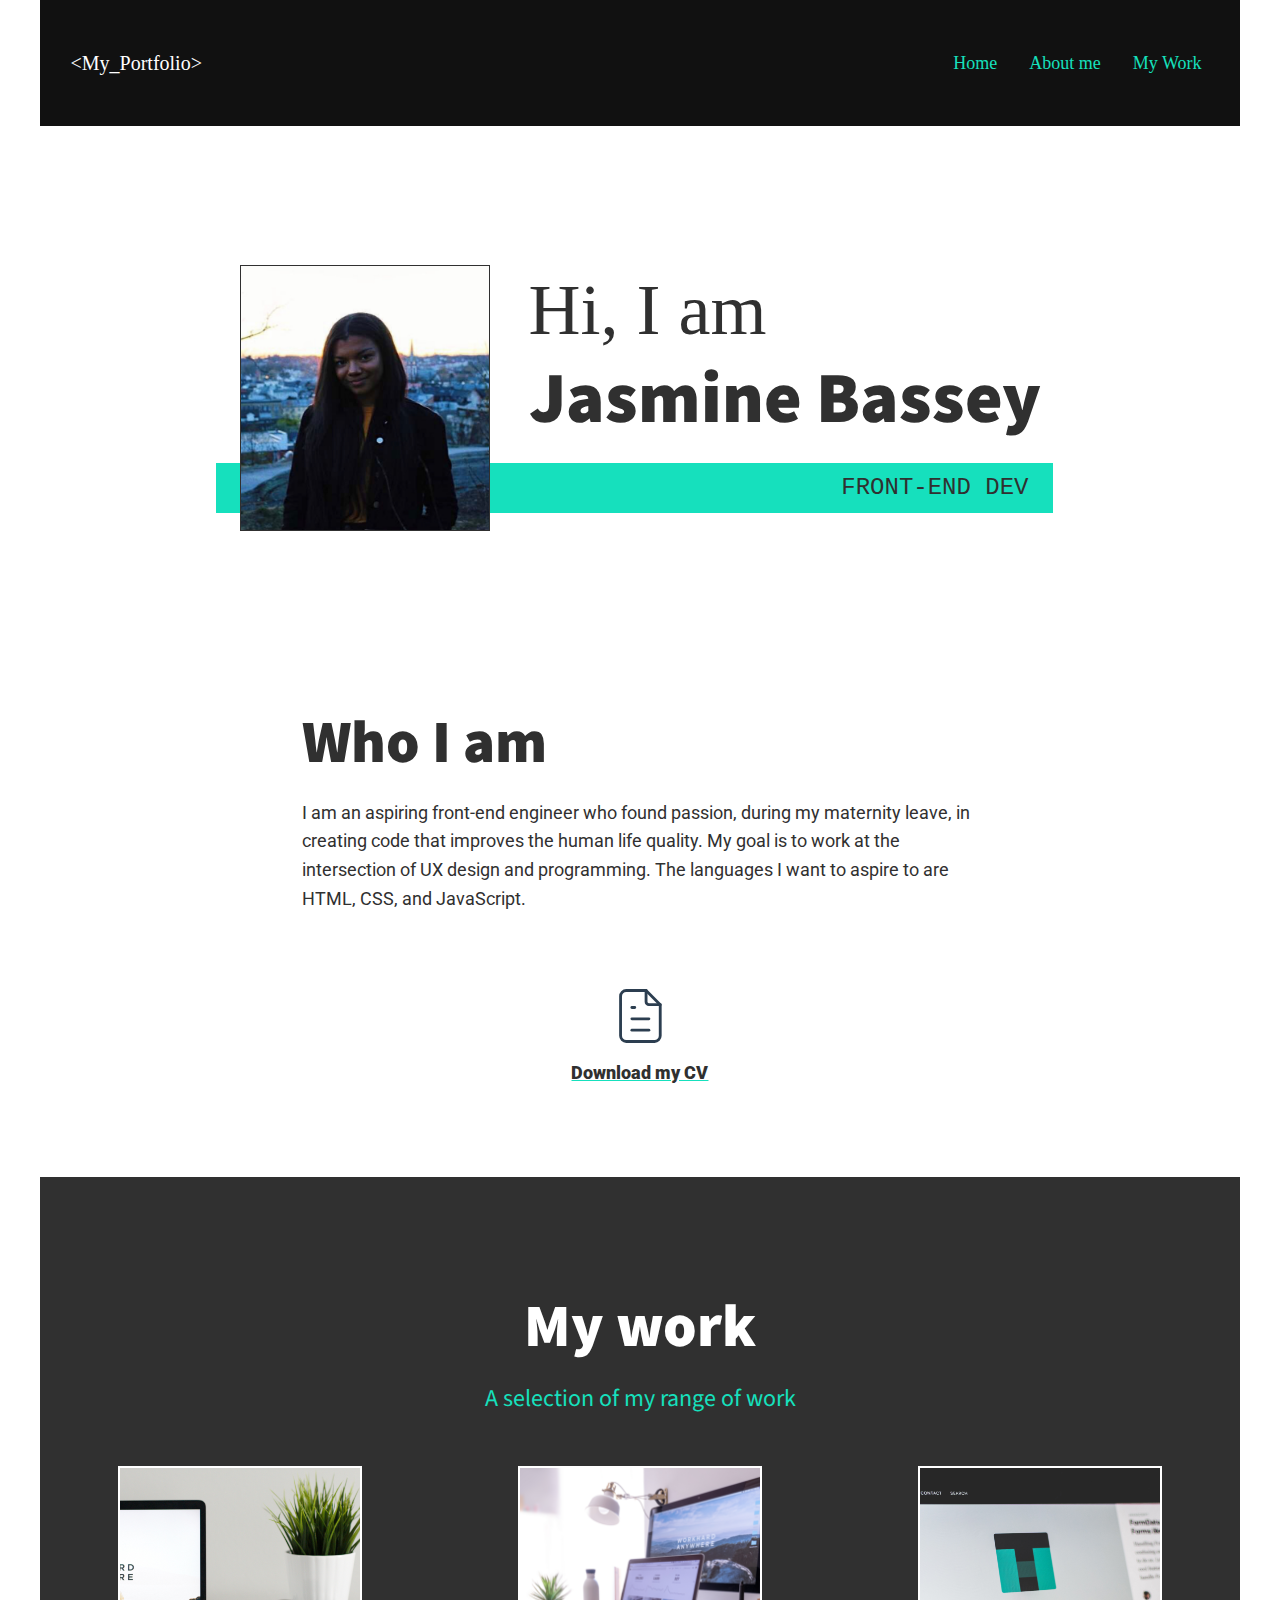
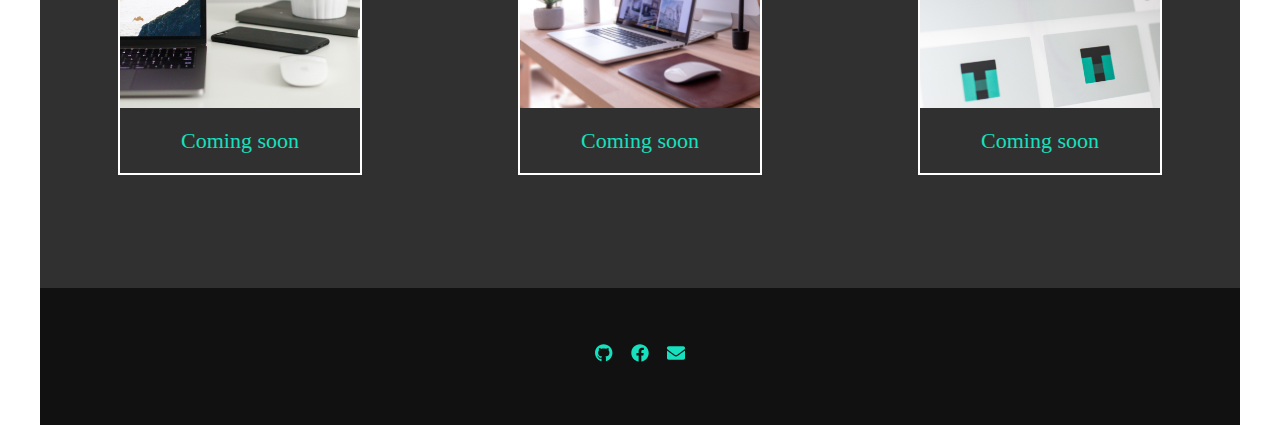
<file: Portfolio/index.html>
<!DOCTYPE html>
<html lang="en">
    <head>
        <meta charset="UTF-8">
        <meta http-equiv="X-UA-Compatible" content="IE=edge">
        <meta name="viewport" content="width=device-width, initial-scale=1.0">
        <title>Portfolio Website</title>
        <link rel="stylesheet" href="Resources/normalize.css">
        <link rel="preconnect" href="https://fonts.googleapis.com">
        <link rel="preconnect" href="https://fonts.gstatic.com" crossorigin>
        <link href="https://fonts.googleapis.com/css2?family=Roboto:wght@300&family=Source+Sans+Pro:wght@300;400;600&display=swap" rel="stylesheet">

        <link rel="stylesheet" href="./Resources/style.css">

    </head>

    <body>
        <header>
            <nav class="navbar">
                <div class="logo">&ltMy_Portfolio&gt</div>
            
                <a href="#" class="toggle-button">
                    <span class="bar"> </span>
                    <span class="bar"> </span>
                    <span class="bar"> </span>
                </a>
    
                <ul class= "nav__list">
                    <li class="nav__item"><a href="#home" class="nav__link">Home</a> </li>
                    <li class="nav__item"><a href="#about" class="nav__link">About me</a> </li>
                    <li class="nav__item"><a href="#work" class="nav__link">My Work</a> </li>
                </ul>
            </nav>
        </header>
    
        <!--Introduction-->

        <section class="section__tag intro" id="home">
            <h1 class="section__title section__title--intro">
                Hi, I am <strong>Jasmine Bassey</strong>
            </h1>
            <p class="section__subtitle section__subtitle--intro"> FRONT-END DEV</p>
            <img src= "Resources/Images/profile.png" alt="pic of girl" class="intro__img">
        </section>

        <!-- About Me section-->

        <section class="section__tag about-me" id="about">
            <div class="about-me__body">
                <h2 class="section__title section__title--about"> Who I am </h2>
                <p>I am an aspiring front-end engineer who found passion, during my maternity leave, in creating code that improves the human life quality. My goal is to work at the intersection of UX design and programming. The languages I want to aspire to are HTML, CSS, and JavaScript. </p>
                <a href="./Resources/CV Jasmine (2).pdf" class="cv-link">
                    <svg xmlns="http://www.w3.org/2000/svg" class="cv-icon" 
                        height="68"
                        width="100%"
                        viewBox="0 0 24 24"
                        stroke="#2c3e50"
                        fill="none" stroke-linecap="round" stroke-linejoin="round">
                        <path stroke="none" d="M0 0h24v24H0z" fill="none"/>
                        <path d="M14 3v4a1 1 0 0 0 1 1h4" />
                        <path d="M17 21h-10a2 2 0 0 1 -2 -2v-14a2 2 0 0 1 2 -2h7l5 5v11a2 2 0 0 1 -2 2z" />
                        <line x1="9" y1="9" x2="10" y2="9"/>
                        <line x1="9" y1="13" x2="15" y2="13"/>
                        <line x1="9" y1="17" x2="15" y2="17"/>
                    </svg>
                    <div class="cv-icon-text">
                        <span>Download my CV</span>
                    </div>
                </a>
            </div> 
        </section>

        <!-- My work section-->

        <section class="section__tag my-work" id="work">
            <h2 class="section__title section__title--work">My work</h2>
            <p class="section__subtitle section__subtitle--work">A selection of my range of work</p>

            <div class="portfolio">
                <!-- Portfolio item 01-->
                <a href="./portfolio-item.html" class="portfolio__item">
                    <img src="Resources/Images/Rectangle-3-copy.png" alt="">
                    <div class="portfolio__name">
                        <span>Coming soon</span>
                    </div>
                </a>
        

                <!-- Portfolio item 02-->
                <a href="#" class="portfolio__item">
                    <img src="Resources/Images/Rectangle-3.png" alt="">
                    <div class="portfolio__name">
                        <span>Coming soon</span>
                    </div>
                    
                </a>
        

                <!-- Portfolio item 03-->
                <a href="#" class="portfolio__item">
                    <img src="Resources/Images/Rectangle-3-copy-2.png" alt="">
                    <div class="portfolio__name">
                        <span>Coming soon</span>
                    </div>
                </a>
        
            </div>
        </section>

        <!-- Footer -->

        <footer class="footer">

            <ul class="social-list">

                <li class="social-list__item">
                    <a class="social-list__link" href="https://github.com">
                        <svg 
                            xmlns="http://www.w3.org/2000/svg"
                            role="img" 
                            height="18"
                            viewBox="0 0 512 512">
                            <path 
                                d="M165.9 397.4c0 2-2.3 3.6-5.2 3.6c-3.3.3-5.6-1.3-5.6-3.6c0-2 2.3-3.6 5.2-3.6c3-.3 5.6 1.3 5.6 3.6zm-31.1-4.5c-.7 2 1.3 4.3 4.3 4.9c2.6 1 5.6 0 6.2-2s-1.3-4.3-4.3-5.2c-2.6-.7-5.5.3-6.2 2.3zm44.2-1.7c-2.9.7-4.9 2.6-4.6 4.9c.3 2 2.9 3.3 5.9 2.6c2.9-.7 4.9-2.6 4.6-4.6c-.3-1.9-3-3.2-5.9-2.9zM244.8 8C106.1 8 0 113.3 0 252c0 110.9 69.8 205.8 169.5 239.2c12.8 2.3 17.3-5.6 17.3-12.1c0-6.2-.3-40.4-.3-61.4c0 0-70 15-84.7-29.8c0 0-11.4-29.1-27.8-36.6c0 0-22.9-15.7 1.6-15.4c0 0 24.9 2 38.6 25.8c21.9 38.6 58.6 27.5 72.9 20.9c2.3-16 8.8-27.1 16-33.7c-55.9-6.2-112.3-14.3-112.3-110.5c0-27.5 7.6-41.3 23.6-58.9c-2.6-6.5-11.1-33.3 2.6-67.9c20.9-6.5 69 27 69 27c20-5.6 41.5-8.5 62.8-8.5s42.8 2.9 62.8 8.5c0 0 48.1-33.6 69-27c13.7 34.7 5.2 61.4 2.6 67.9c16 17.7 25.8 31.5 25.8 58.9c0 96.5-58.9 104.2-114.8 110.5c9.2 7.9 17 22.9 17 46.4c0 33.7-.3 75.4-.3 83.6c0 6.5 4.6 14.4 17.3 12.1C428.2 457.8 496 362.9 496 252C496 113.3 383.5 8 244.8 8zM97.2 352.9c-1.3 1-1 3.3.7 5.2c1.6 1.6 3.9 2.3 5.2 1c1.3-1 1-3.3-.7-5.2c-1.6-1.6-3.9-2.3-5.2-1zm-10.8-8.1c-.7 1.3.3 2.9 2.3 3.9c1.6 1 3.6.7 4.3-.7c.7-1.3-.3-2.9-2.3-3.9c-2-.6-3.6-.3-4.3.7zm32.4 35.6c-1.6 1.3-1 4.3 1.3 6.2c2.3 2.3 5.2 2.6 6.5 1c1.3-1.3.7-4.3-1.3-6.2c-2.2-2.3-5.2-2.6-6.5-1zm-11.4-14.7c-1.6 1-1.6 3.6 0 5.9c1.6 2.3 4.3 3.3 5.6 2.3c1.6-1.3 1.6-3.9 0-6.2c-1.4-2.3-4-3.3-5.6-2z"
                            />
                        </svg>
                    </a>
                </li>

                <li class="social-list__item">
                    <a class="social-list__link" href="https://www.facebook.com/">
                        <svg 
                            xmlns="http://www.w3.org/2000/svg"
                            role="img" 
                            height="18"
                            viewBox="0 0 512 512">
                            <path 
                                d="M504 256C504 119 393 8 256 8S8 119 8 256c0 123.78 90.69 226.38 209.25 245V327.69h-63V256h63v-54.64c0-62.15 37-96.48 93.67-96.48c27.14 0 55.52 4.84 55.52 4.84v61h-31.28c-30.8 0-40.41 19.12-40.41 38.73V256h68.78l-11 71.69h-57.78V501C413.31 482.38 504 379.78 504 256z"
                            />
                        </svg>
                    </a>
                </li>

                <li class="social-list__item">
                    <a class="social-list__link" href="mailto:name@email.comjasminebassey831@gmail.com">
                        <svg 
                            xmlns="http://www.w3.org/2000/svg"
                            role="img"  
                            height="18"
                            viewBox="0 0 512 512">
                            <path  
                                d="M502.3 190.8c3.9-3.1 9.7-.2 9.7 4.7V400c0 26.5-21.5 48-48 48H48c-26.5 0-48-21.5-48-48V195.6c0-5 5.7-7.8 9.7-4.7c22.4 17.4 52.1 39.5 154.1 113.6c21.1 15.4 56.7 47.8 92.2 47.6c35.7.3 72-32.8 92.3-47.6c102-74.1 131.6-96.3 154-113.7zM256 320c23.2.4 56.6-29.2 73.4-41.4c132.7-96.3 142.8-104.7 173.4-128.7c5.8-4.5 9.2-11.5 9.2-18.9v-19c0-26.5-21.5-48-48-48H48C21.5 64 0 85.5 0 112v19c0 7.4 3.4 14.3 9.2 18.9c30.6 23.9 40.7 32.4 173.4 128.7c16.8 12.2 50.2 41.8 73.4 41.4z"
                            />
                        </svg>
                    </a>
                </li>
            </ul>

    
        </footer>

        <script src="./Resources/js/index.js"></script>

    </body>    
</html>
</file>
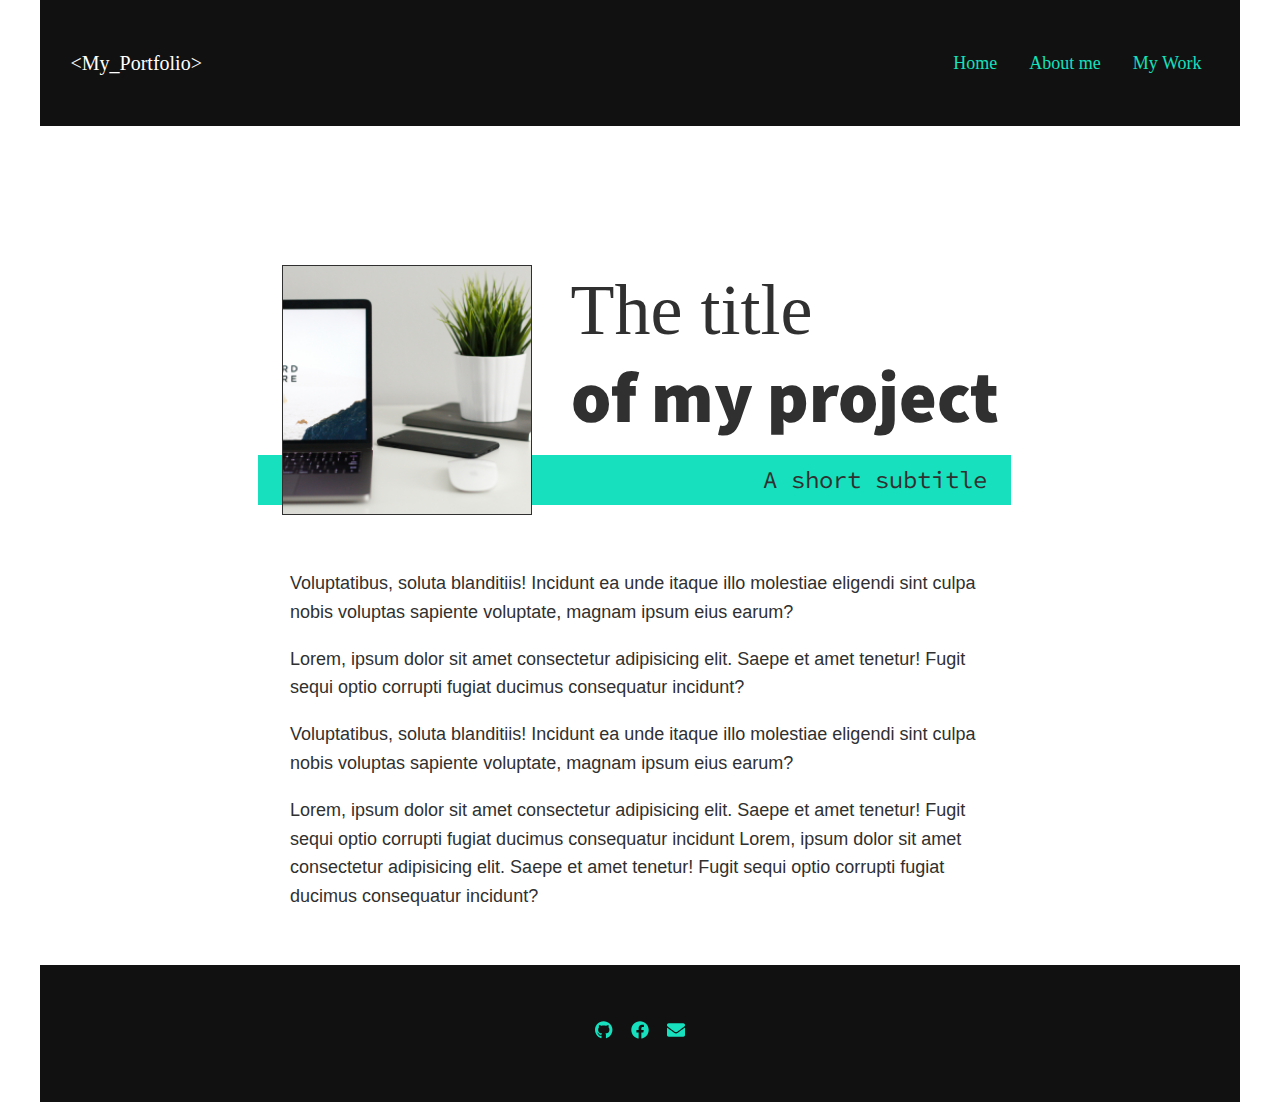
<file: Portfolio/portfolio-item.html>
<!DOCTYPE html>
<html lang="en">
    <head>
        <meta charset="UTF-8">
        <meta http-equiv="X-UA-Compatible" content="IE=edge">
        <meta name="viewport" content="width=device-width, initial-scale=1.0">
        <title>Portfolio Website</title>
        <link rel="stylesheet" href="Resources/normalize.css">
        <link rel="stylesheet" href="https://cdnjs.cloudflare.com/ajax/libs/font-awesome/5.11.2/css/all.css" integrity="sha256-46qynGAkLSFpVbEBog43gvNhfrOj+BmwXdxFgVK/Kvc=" crossorigin="anonymous" />  
        <link href="https://fonts.googleapis.com/css?family=Source+Code+Pro:300, 400, 900|Source+Sans+Pro:300,900&display=swap" rel="stylesheet">

        <link rel="stylesheet" href="./Resources/style.css">

    </head>

    <body>
        <header>
            <nav class="navbar">
            
                <div class="logo">&ltMy_Portfolio&gt</div>
            
                <a href="#" class="toggle-button">
                    <span class="bar"></span>
                    <span class="bar"></span>
                    <span class="bar"></span>
                </a>
    
                <ul class= "nav__list">
                    <li class="nav__item"><a href="index.html" class="nav__link">Home</a> </li>
                    <li class="nav__item"><a href="index.html#about" class="nav__link">About me</a> </li>
                    <li class="nav__item"><a href="index.html#work" class="nav__link">My Work</a> </li>
                </ul>

            </nav>
        </header>

        <!--Introduction-->
    
        <section class="section__tag intro portfolio-item1">
            <h1 class="section__title section__title--intro">
                The title <strong>of my project</strong>
            </h1>
            <p class="section__subtitle section__subtitle--intro"> A short subtitle </p>
            <img src="./Resources/Images/Rectangle-3-copy.png" alt="" class="intro__img" >
        </section>

        <!-- Portfolio description-->

        <div class="portfolio-item-individual">
            <p>Voluptatibus, soluta blanditiis! Incidunt ea unde itaque illo molestiae eligendi sint culpa nobis voluptas sapiente voluptate, magnam ipsum eius earum?</p>
            <p>Lorem, ipsum dolor sit amet consectetur adipisicing elit. Saepe et amet tenetur! Fugit sequi optio corrupti fugiat ducimus consequatur incidunt?</p>
            <p>Voluptatibus, soluta blanditiis! Incidunt ea unde itaque illo molestiae eligendi sint culpa nobis voluptas sapiente voluptate, magnam ipsum eius earum?</p>
            <p>Lorem, ipsum dolor sit amet consectetur adipisicing elit. Saepe et amet tenetur! Fugit sequi optio corrupti fugiat ducimus consequatur incidunt Lorem, ipsum dolor sit amet consectetur adipisicing elit. Saepe et amet tenetur! Fugit sequi optio corrupti fugiat ducimus consequatur incidunt?</p>
        </div>

       

        <!-- Footer -->

        <footer class="footer">

            <ul class="social-list">

                <li class="social-list__item">
                    <a class="social-list__link" href="https://github.com">
                        <svg 
                            xmlns="http://www.w3.org/2000/svg"
                            role="img" 
                            height="18"
                            viewBox="0 0 512 512">
                            <path 
                                d="M165.9 397.4c0 2-2.3 3.6-5.2 3.6c-3.3.3-5.6-1.3-5.6-3.6c0-2 2.3-3.6 5.2-3.6c3-.3 5.6 1.3 5.6 3.6zm-31.1-4.5c-.7 2 1.3 4.3 4.3 4.9c2.6 1 5.6 0 6.2-2s-1.3-4.3-4.3-5.2c-2.6-.7-5.5.3-6.2 2.3zm44.2-1.7c-2.9.7-4.9 2.6-4.6 4.9c.3 2 2.9 3.3 5.9 2.6c2.9-.7 4.9-2.6 4.6-4.6c-.3-1.9-3-3.2-5.9-2.9zM244.8 8C106.1 8 0 113.3 0 252c0 110.9 69.8 205.8 169.5 239.2c12.8 2.3 17.3-5.6 17.3-12.1c0-6.2-.3-40.4-.3-61.4c0 0-70 15-84.7-29.8c0 0-11.4-29.1-27.8-36.6c0 0-22.9-15.7 1.6-15.4c0 0 24.9 2 38.6 25.8c21.9 38.6 58.6 27.5 72.9 20.9c2.3-16 8.8-27.1 16-33.7c-55.9-6.2-112.3-14.3-112.3-110.5c0-27.5 7.6-41.3 23.6-58.9c-2.6-6.5-11.1-33.3 2.6-67.9c20.9-6.5 69 27 69 27c20-5.6 41.5-8.5 62.8-8.5s42.8 2.9 62.8 8.5c0 0 48.1-33.6 69-27c13.7 34.7 5.2 61.4 2.6 67.9c16 17.7 25.8 31.5 25.8 58.9c0 96.5-58.9 104.2-114.8 110.5c9.2 7.9 17 22.9 17 46.4c0 33.7-.3 75.4-.3 83.6c0 6.5 4.6 14.4 17.3 12.1C428.2 457.8 496 362.9 496 252C496 113.3 383.5 8 244.8 8zM97.2 352.9c-1.3 1-1 3.3.7 5.2c1.6 1.6 3.9 2.3 5.2 1c1.3-1 1-3.3-.7-5.2c-1.6-1.6-3.9-2.3-5.2-1zm-10.8-8.1c-.7 1.3.3 2.9 2.3 3.9c1.6 1 3.6.7 4.3-.7c.7-1.3-.3-2.9-2.3-3.9c-2-.6-3.6-.3-4.3.7zm32.4 35.6c-1.6 1.3-1 4.3 1.3 6.2c2.3 2.3 5.2 2.6 6.5 1c1.3-1.3.7-4.3-1.3-6.2c-2.2-2.3-5.2-2.6-6.5-1zm-11.4-14.7c-1.6 1-1.6 3.6 0 5.9c1.6 2.3 4.3 3.3 5.6 2.3c1.6-1.3 1.6-3.9 0-6.2c-1.4-2.3-4-3.3-5.6-2z"
                            />
                        </svg>
                    </a>
                </li>

                <li class="social-list__item">
                    <a class="social-list__link" href="https://www.facebook.com/">
                        <svg 
                            xmlns="http://www.w3.org/2000/svg"
                            role="img" 
                            height="18"
                            viewBox="0 0 512 512">
                            <path 
                                d="M504 256C504 119 393 8 256 8S8 119 8 256c0 123.78 90.69 226.38 209.25 245V327.69h-63V256h63v-54.64c0-62.15 37-96.48 93.67-96.48c27.14 0 55.52 4.84 55.52 4.84v61h-31.28c-30.8 0-40.41 19.12-40.41 38.73V256h68.78l-11 71.69h-57.78V501C413.31 482.38 504 379.78 504 256z"
                            />
                        </svg>
                    </a>
                </li>

                <li class="social-list__item">
                    <a class="social-list__link" href="mailto:name@email.comjasminebassey831@gmail.com">
                        <svg 
                            xmlns="http://www.w3.org/2000/svg"
                            role="img"  
                            height="18"
                            viewBox="0 0 512 512">
                            <path  
                                d="M502.3 190.8c3.9-3.1 9.7-.2 9.7 4.7V400c0 26.5-21.5 48-48 48H48c-26.5 0-48-21.5-48-48V195.6c0-5 5.7-7.8 9.7-4.7c22.4 17.4 52.1 39.5 154.1 113.6c21.1 15.4 56.7 47.8 92.2 47.6c35.7.3 72-32.8 92.3-47.6c102-74.1 131.6-96.3 154-113.7zM256 320c23.2.4 56.6-29.2 73.4-41.4c132.7-96.3 142.8-104.7 173.4-128.7c5.8-4.5 9.2-11.5 9.2-18.9v-19c0-26.5-21.5-48-48-48H48C21.5 64 0 85.5 0 112v19c0 7.4 3.4 14.3 9.2 18.9c30.6 23.9 40.7 32.4 173.4 128.7c16.8 12.2 50.2 41.8 73.4 41.4z"
                            />
                        </svg>
                    </a>
                </li>
            </ul>
            
        </footer>

        <script src="./Resources/js/index.js"></script>
        
    </body>    
</html>
</file>
<file: Portfolio/Resources/style.css>
* {
    box-sizing: border-box;
    -webkit-tap-highlight-color: transparent;
}

/* Custom properties */

:root {
    --ff-Roboto:'Roboto', sans-serif;
    --ff-sans: 'Source Sans Pro', sans-serif;
    --ff-code: 'Source Code Pro', monospace;
    
    
    --fw-light: 300;
    --fw-bold: 900;
    
    --clr-light: #fff;
    --clr-dark: #303030;
    --clr-accent: #16e0bd;
    
    --fs-h1: 3rem;
    --fs-h2: 2.25rem;
    --fs-h3: 1.25rem;
    --fs-body: 1rem;
    --fs-span: 0.875rem

    --bs: 0.25em 0.25em 0.75em rgba(0,0,0,.25),
          0.125em 0.125em 0.25em rgba(0,0,0,.15);
}

@media (min-width: 800px) {
    :root {
        --fs-h1: 4.5rem;
        --fs-h2: 3.75rem;
        --fs-h3: 1.5rem;
        --fs-body: 1.125rem;
    }
}
@media (max-width: 600px) {
    :root {
        --fs-h1: 2rem;
    }
}

/* General rules */

html {
    scroll-behavior: smooth;
}

body {
    margin: 0;
    padding-top: 90px; 
    background-color: var(--clr-light);
    color: var(--clr-dark);
    font-size: var(--fs-body);
    line-height: 1.6;
}

section {
    margin: 5em 2em;
}

img {
    display: block;
    max-width: 100%;
}

/* Typography */

h1,
h2,
h3 {
    line-height: 1.25;
    margin: 0;
}

h1 {
    font-size: var(--fs-h1);
}

h2 {
    font-size: var(--fs-h2);
}

h3 {
    font-size: var(--fs-h3);
}

.section__title {
    margin-bottom: .25em;
}

.section__title--intro strong {
    display: block;
    font-family: var(--ff-sans);
    font-weight: var(--fw-bold)
}

.section__title--intro {
    font-weight: var(--fw-reg);
    margin: 0 auto;
    max-width: 313px;
    padding-left: 21px;
}

.section__title--about {
    font-family: var(--ff-sans);
    font-weight: var(--fw-bold);
}

.section__title--work {
    font-family: var(--ff-sans);
    font-weight: var(--fw-bold);
}

.section__subtitle--work{
    font-family: var(--ff-sans);
}

.section__subtitle {
    margin: 0;
    font-size: var(--fs-h3);
}

.section__subtitle--intro {
    background-color: var(--clr-accent);
    font-family: var(--ff-code);
    margin-bottom: 1em;
    padding: 0.25em 1em;
}

.section__tag {
    padding-top: 6.3em;
}
    

@media (min-width: 600px) {
    .section__tag {
        padding-top: 175px;
    }
}


.about-me__body {
    font-family: var(--ff-Roboto);
}

.section__subtitle--work {
    margin-bottom: 2em;
}

.footer ul {
    padding-left: 0em;
}


/* Header */

header {
    width: 100%;
    background-color: #111;
}


.navbar {
    width: 100%;
    max-width: 1200px;
    display: flex;
    flex-direction: column;
    align-items: flex-start;
    position: fixed;
    right: 0;
    left: 0;
    top: 0;
    z-index: 5;
    margin: 0 auto;
    padding: 1.25em;
    background-color: #111;
    
}

.nav__list {
    display: none;
    flex-direction: column;
    width: 100%;
    list-style-type: none;
    
}

.nav__item {
   text-align: center;
}


.nav__link{
    width: 100%;
    display: block;
    text-decoration: none;
    color: var(--clr-accent);
    padding: .5rem 1rem;
}

.nav__link:hover {
    color: var(--clr-light);
}

.logo {
    font-size: 1.25rem;
    margin: .5rem;
    color: var(--clr-light);
}

/* Hamburger menu */

.toggle-button {
    display: flex;
    position: absolute;
    top: 1.5rem;
    right: 1rem;
    flex-direction: column;
    justify-content: space-between;
    width: 30px;
    height: 21px;
}

.toggle-button .bar {
    height: 3px;
    width: 100%;
    background-color: var(--clr-accent);
    border-radius: 10px;
}

.nav__list.active {
    display: flex;
    padding-left: 0px;
}



@media (min-width: 600px){
    .navbar {
        flex-direction: row; 
        align-items: center;
    }


    .nav__list {
        display: flex;
        padding-left: 0em;
        flex-direction: row;
        justify-content: flex-end;
    }

    .toggle-button {
        display: none;
    }
}


/* Intro section */

.intro {
    max-width: 1200px;
    position: relative;
    margin: 0 auto;
}

.intro__img {
   margin: 0 auto;
   box-shadow: var(--bs);
   
}


.section__subtitle--intro {
    max-width: 313px;
    margin: 0 auto;
}

@media (min-width: 600px) {
    .intro {
        display: grid;
        width: min-content;
        grid-template-columns: min-content max-content;
        grid-template-areas: "img title"
                             "img subtitle";
        column-gap: 1em;
        padding-left: 2em;
        padding-right: 2em;
    }

    .intro__img{
        grid-area: img;
        min-width: 250px;
        align-self:flex-end;
        position: relative;
        z-index: 2;
        border-width: 1px;
        border-style: solid;
    }

    .section__title--intro{
       grid-area: title;
       max-width: none;
    }


    .section__subtitle--intro {
        
        grid-column: -1/1;
        grid-row: 2;
        align-self: start;
        text-align: right;
        position: relative;
        left: -24px;
        width: calc(100% + 1.5em);
        max-width: none;
    }
}


/* About me section */

.about-me {
    max-width: 1200px;
    margin: 0 auto;
    padding-left: 2em;
    padding-right: 2em;
    padding-bottom: 5em;
}

.cv-icon{
    margin-top: 50px;
}

.cv-icon-text {
    text-align: center;
    font-weight: var(--fw-bold);
    color: var(--clr-dark);
}

.cv-link {
    color: var(--clr-accent);
}

@media (min-width: 600px) {
    .about-me__body {
        max-width: 60%;
        margin: 0 auto;
    }
    

}

/* My work section */

.my-work {
    max-width: 1200px;
    background: var(--clr-dark);
    text-align: center;
    margin: 0 auto;
    padding: 6.250em 0;
}

.section__title--work {
    color: var(--clr-light);
}

.section__subtitle--work {
    color: var(--clr-accent);
}

.portfolio {
    display: grid;
    grid-template-columns: repeat(auto-fit, minmax(300px, 1fr));
    row-gap: 1.5em;
    max-width: 1200px;
    
}

.portfolio__item {
    margin: 0 auto;
    position: relative;
    border: 2px solid var(--clr-light);
    color: var(--clr-light);
    text-decoration: none;
}

 
.portfolio__name {
    color: var(--clr-accent);
    font-size: 22px;
    text-decoration: none!important;
    padding: 15px 0.25em;
    margin: 0 auto;
}

@media (min-width: 600px) {
    .portfolio__item {
        transition: 0.5s;overflow: hidden;
    }

    .portfolio__item:hover {
        z-index: 2;
        transform: scale(1.15);
        box-shadow: 0 25px 40px rgba(0,0,0,.5);
     }
}


/* Footer */


.footer {
    max-width: 1200px;
    margin: 0 auto;
    list-style: none;
    background-color: #111;
    color: var(--clr-accent);
    text-align: center;
    padding: 2em;
}

.footer a {
    color: var(--clr-accent);
    text-decoration: none;
}

.footer svg {
    fill: var(--clr-accent);
}
.footer__link:hover,
.social-list__link:hover {
    opacity: 0.7;
}

.footer__link:hover {
    text-decoration: underline;
}

.social-list {
    list-style: none;
    display: flex;
    justify-content: center;
}

.social-list__link{
    color: var(--clr-accent);
}

.social-list__item {
    padding: 0 0.5em;
}

/* Individual portfolio item styles */

.portfolio-item-individual {
    max-width: 900px;
    margin: 0 auto;
    padding: 2em 2em;
}

.portfolio-item-individual p {
    font-family: var(--ff-Roboto);
    max-width: 700px;
    margin-left: auto;
    margin-right: auto;
}


.portfolio-item1 {
    margin: 0 auto;
}
</file>
